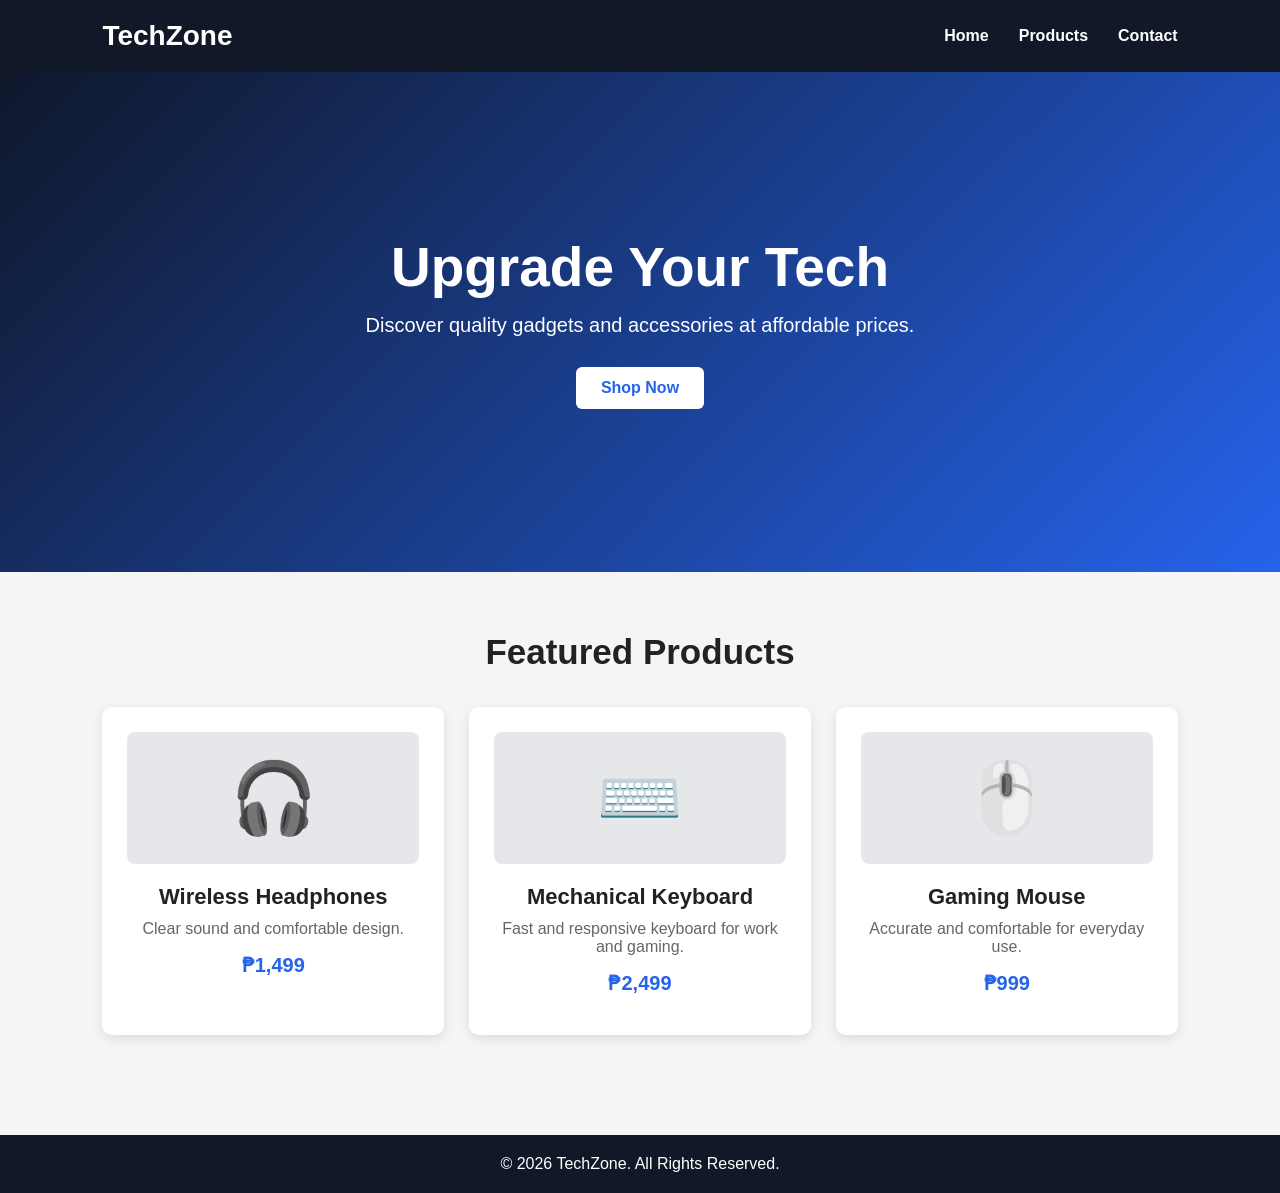
<file: index.html>
<!DOCTYPE html>
<html lang="en">
<head>
    <meta charset="UTF-8">
    <meta name="viewport" content="width=device-width, initial-scale=1.0">
    <title>TechZone - Home</title>
    <link rel="stylesheet" href="style.css">
</head>
<body>

    <header>
        <nav class="navbar">
            <h1 class="logo">TechZone</h1>

            <ul class="nav-links">
                <li><a href="index.html">Home</a></li>
                <li><a href="product.html">Products</a></li>
                <li><a href="contact.html">Contact</a></li>
            </ul>
        </nav>
    </header>

    <main>

        <section class="hero">
            <div class="hero-content">
                <h2>Upgrade Your Tech</h2>
                <p>Discover quality gadgets and accessories at affordable prices.</p>
                <a href="product.html" class="btn">Shop Now</a>
            </div>
        </section>

        <section class="featured">
            <h2>Featured Products</h2>

            <div class="product-container">

                <div class="product-card">
                    <div class="product-image">🎧</div>
                    <h3>Wireless Headphones</h3>
                    <p>Clear sound and comfortable design.</p>
                    <span>₱1,499</span>
                </div>

                <div class="product-card">
                    <div class="product-image">⌨️</div>
                    <h3>Mechanical Keyboard</h3>
                    <p>Fast and responsive keyboard for work and gaming.</p>
                    <span>₱2,499</span>
                </div>

                <div class="product-card">
                    <div class="product-image">🖱️</div>
                    <h3>Gaming Mouse</h3>
                    <p>Accurate and comfortable for everyday use.</p>
                    <span>₱999</span>
                </div>

            </div>
        </section>

    </main>

    <footer>
        <p>&copy; 2026 TechZone. All Rights Reserved.</p>
    </footer>

</body>
</html>
</file>
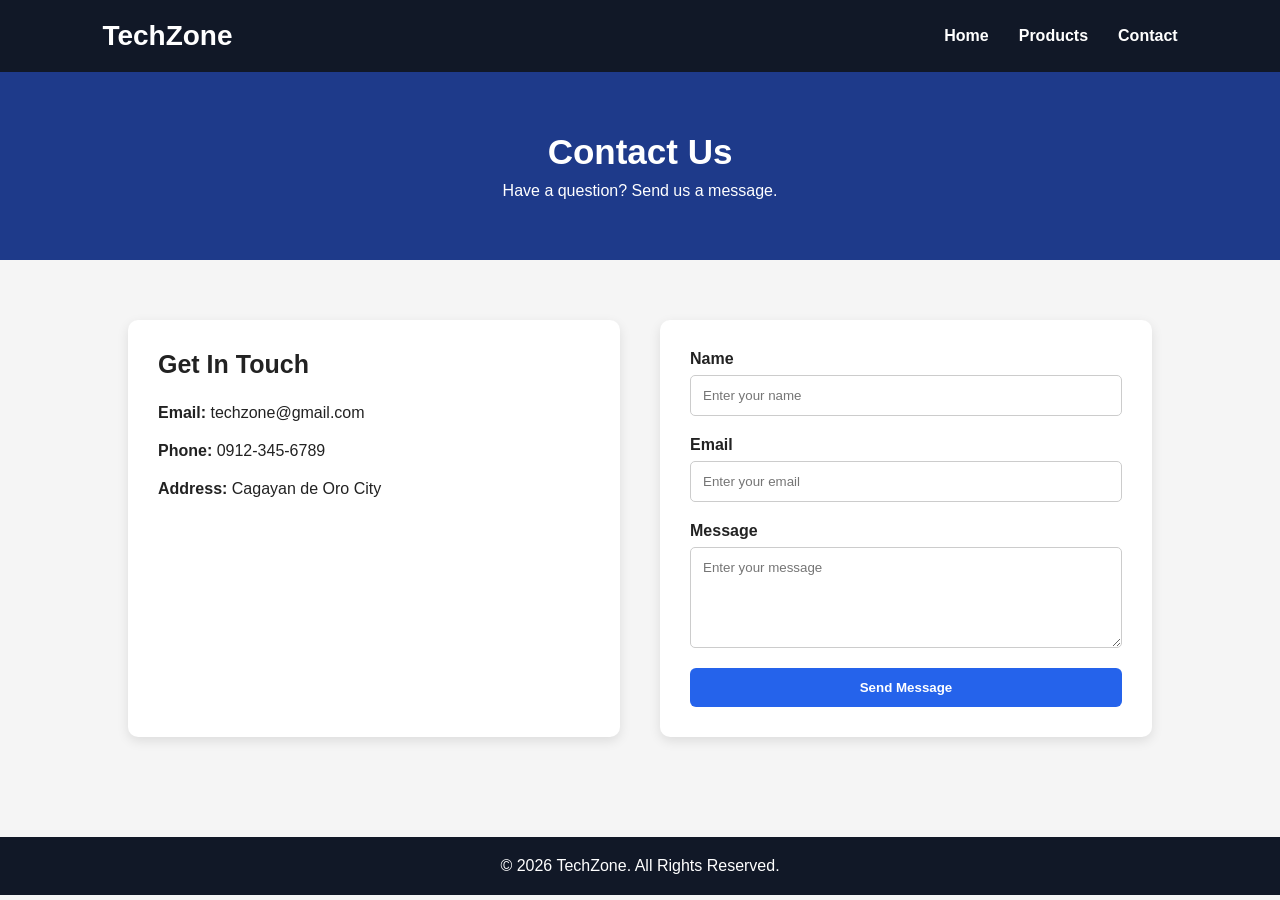
<file: contact.html>
<!DOCTYPE html>
<html lang="en">
<head>
    <meta charset="UTF-8">
    <meta name="viewport" content="width=device-width, initial-scale=1.0">
    <title>TechZone - Contact</title>
    <link rel="stylesheet" href="style.css">
</head>
<body>

    <header>
        <nav class="navbar">
            <h1 class="logo">TechZone</h1>

            <ul class="nav-links">
                <li><a href="index.html">Home</a></li>
                <li><a href="product.html">Products</a></li>
                <li><a href="contact.html">Contact</a></li>
            </ul>
        </nav>
    </header>

    <main>

        <section class="page-header">
            <h2>Contact Us</h2>
            <p>Have a question? Send us a message.</p>
        </section>

        <section class="contact-section">

            <div class="contact-info">
                <h3>Get In Touch</h3>

                <p><strong>Email:</strong> techzone@gmail.com</p>
                <p><strong>Phone:</strong> 0912-345-6789</p>
                <p><strong>Address:</strong> Cagayan de Oro City</p>

            </div>

            <form class="contact-form">

                <label for="name">Name</label>
                <input type="text" id="name" placeholder="Enter your name">

                <label for="email">Email</label>
                <input type="email" id="email" placeholder="Enter your email">

                <label for="message">Message</label>
                <textarea id="message" rows="5" placeholder="Enter your message"></textarea>

                <button type="submit">Send Message</button>

            </form>

        </section>

    </main>

    <footer>
        <p>&copy; 2026 TechZone. All Rights Reserved.</p>
    </footer>

</body>
</html>
</file>
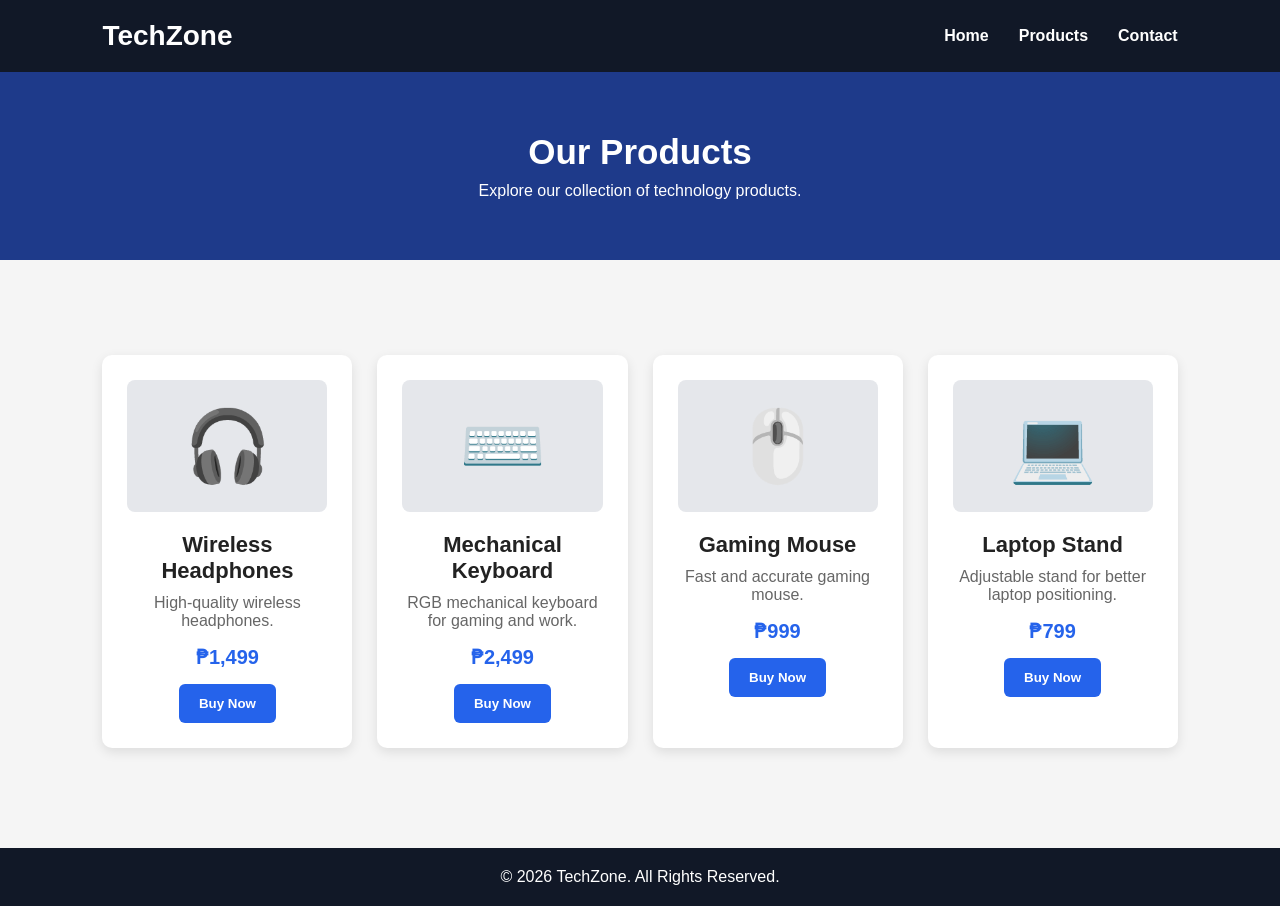
<file: product.html>
<!DOCTYPE html>
<html lang="en">
<head>
    <meta charset="UTF-8">
    <meta name="viewport" content="width=device-width, initial-scale=1.0">
    <title>TechZone - Products</title>
    <link rel="stylesheet" href="style.css">
</head>
<body>

    <header>
        <nav class="navbar">
            <h1 class="logo">TechZone</h1>

            <ul class="nav-links">
                <li><a href="index.html">Home</a></li>
                <li><a href="product.html">Products</a></li>
                <li><a href="contact.html">Contact</a></li>
            </ul>
        </nav>
    </header>

    <main>

        <section class="page-header">
            <h2>Our Products</h2>
            <p>Explore our collection of technology products.</p>
        </section>

        <section class="products">

            <div class="product-card">
                <div class="product-image">🎧</div>
                <h3>Wireless Headphones</h3>
                <p>High-quality wireless headphones.</p>
                <span>₱1,499</span>
                <button>Buy Now</button>
            </div>

            <div class="product-card">
                <div class="product-image">⌨️</div>
                <h3>Mechanical Keyboard</h3>
                <p>RGB mechanical keyboard for gaming and work.</p>
                <span>₱2,499</span>
                <button>Buy Now</button>
            </div>

            <div class="product-card">
                <div class="product-image">🖱️</div>
                <h3>Gaming Mouse</h3>
                <p>Fast and accurate gaming mouse.</p>
                <span>₱999</span>
                <button>Buy Now</button>
            </div>

            <div class="product-card">
                <div class="product-image">💻</div>
                <h3>Laptop Stand</h3>
                <p>Adjustable stand for better laptop positioning.</p>
                <span>₱799</span>
                <button>Buy Now</button>
            </div>

        </section>

    </main>

    <footer>
        <p>&copy; 2026 TechZone. All Rights Reserved.</p>
    </footer>

</body>
</html>
</file>
<file: style.css>
* {
    margin: 0;
    padding: 0;
    box-sizing: border-box;
}

body {
    font-family: Arial, sans-serif;
    background-color: #f5f5f5;
    color: #222;
}

/* Navigation */

.navbar {
    background-color: #111827;
    display: flex;
    justify-content: space-between;
    align-items: center;
    padding: 20px 8%;
}

.logo {
    color: white;
    font-size: 28px;
}

.nav-links {
    list-style: none;
    display: flex;
    gap: 30px;
}

.nav-links a {
    color: white;
    text-decoration: none;
    font-weight: bold;
}

.nav-links a:hover {
    color: #38bdf8;
}

/* Hero */

.hero {
    min-height: 500px;
    background: linear-gradient(135deg, #0f172a, #2563eb);
    display: flex;
    justify-content: center;
    align-items: center;
    text-align: center;
    color: white;
    padding: 40px;
}

.hero-content h2 {
    font-size: 55px;
    margin-bottom: 15px;
}

.hero-content p {
    font-size: 20px;
    margin-bottom: 30px;
}

.btn {
    display: inline-block;
    background-color: white;
    color: #2563eb;
    padding: 12px 25px;
    border-radius: 6px;
    text-decoration: none;
    font-weight: bold;
}

.btn:hover {
    background-color: #38bdf8;
    color: white;
}

/* Featured Products */

.featured {
    padding: 60px 8%;
    text-align: center;
}

.featured h2,
.page-header h2 {
    font-size: 35px;
    margin-bottom: 10px;
}

.product-container,
.products {
    display: grid;
    grid-template-columns: repeat(3, 1fr);
    gap: 25px;
    margin-top: 35px;
}

.product-card {
    background-color: white;
    padding: 25px;
    border-radius: 10px;
    box-shadow: 0 4px 12px rgba(0, 0, 0, 0.1);
    text-align: center;
}

.product-card:hover {
    transform: translateY(-5px);
    transition: 0.3s;
}

.product-image {
    font-size: 70px;
    background-color: #e5e7eb;
    padding: 25px;
    border-radius: 8px;
    margin-bottom: 20px;
}

.product-card h3 {
    font-size: 22px;
    margin-bottom: 10px;
}

.product-card p {
    color: #666;
    margin-bottom: 15px;
}

.product-card span {
    display: block;
    color: #2563eb;
    font-size: 20px;
    font-weight: bold;
    margin-bottom: 15px;
}

.product-card button,
.contact-form button {
    border: none;
    background-color: #2563eb;
    color: white;
    padding: 12px 20px;
    border-radius: 6px;
    cursor: pointer;
    font-weight: bold;
}

.product-card button:hover,
.contact-form button:hover {
    background-color: #1d4ed8;
}

/* Page Header */

.page-header {
    background-color: #1e3a8a;
    color: white;
    text-align: center;
    padding: 60px 20px;
}

/* Products */

.products {
    padding: 60px 8%;
    grid-template-columns: repeat(4, 1fr);
}

/* Contact */

.contact-section {
    display: grid;
    grid-template-columns: 1fr 1fr;
    gap: 40px;
    padding: 60px 10%;
}

.contact-info,
.contact-form {
    background-color: white;
    padding: 30px;
    border-radius: 10px;
    box-shadow: 0 4px 12px rgba(0, 0, 0, 0.1);
}

.contact-info h3 {
    font-size: 25px;
    margin-bottom: 25px;
}

.contact-info p {
    margin-bottom: 20px;
}

.contact-form {
    display: flex;
    flex-direction: column;
}

.contact-form label {
    margin-bottom: 7px;
    font-weight: bold;
}

.contact-form input,
.contact-form textarea {
    padding: 12px;
    margin-bottom: 20px;
    border: 1px solid #ccc;
    border-radius: 5px;
    font-family: Arial, sans-serif;
}

/* Footer */

footer {
    background-color: #111827;
    color: white;
    text-align: center;
    padding: 20px;
    margin-top: 40px;
}

/* Responsive */

@media (max-width: 900px) {

    .product-container,
    .products {
        grid-template-columns: repeat(2, 1fr);
    }

    .contact-section {
        grid-template-columns: 1fr;
    }
}

@media (max-width: 600px) {

    .navbar {
        flex-direction: column;
        gap: 15px;
    }

    .nav-links {
        gap: 15px;
    }

    .hero-content h2 {
        font-size: 38px;
    }

    .product-container,
    .products {
        grid-template-columns: 1fr;
    }
}
</file>
